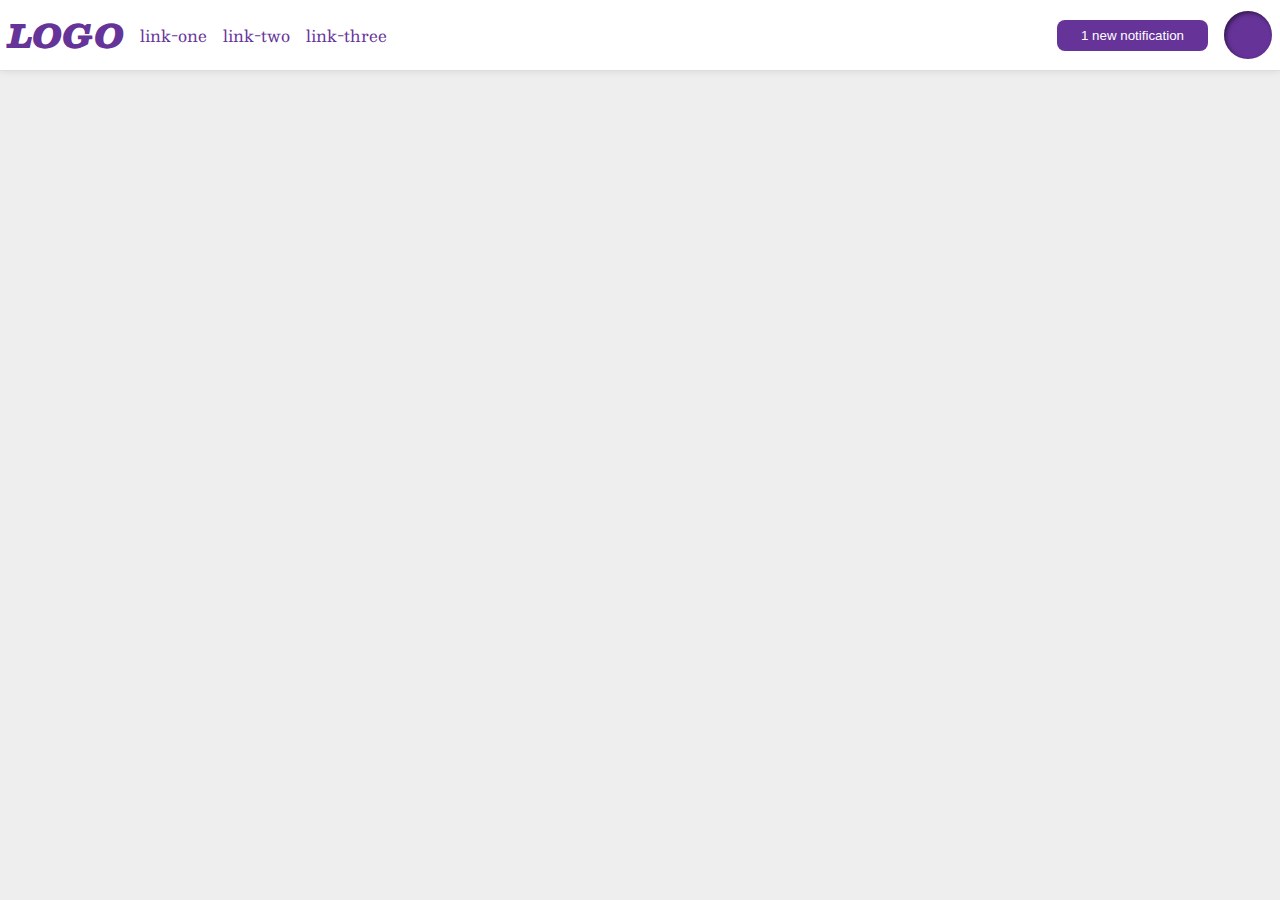
<file: flex/03-flex-header-2/index.html>
<!DOCTYPE html>
<html lang="en">
  <head>
    <meta charset="UTF-8">
    <meta http-equiv="X-UA-Compatible" content="IE=edge">
    <meta name="viewport" content="width=device-width, initial-scale=1.0">
    <title>Flex Header 2</title>
    <link rel="stylesheet" href="style.css">
  </head>
  <body>
    <div class="header">

      <div class="left-items"> 
        <div class="logo">
          LOGO
        </div>
        <ul class="links">
          <li><a href="google.com">link-one</a></li>
          <li><a href="google.com">link-two</a></li>
          <li><a href="google.com">link-three</a></li>
        </ul>
      </div>

      <div class="right-items">
        <button class="notifications">
          1 new notification
        </button>
        <div class="profile-image"></div>
      </div>


    </div>
  </body>
</html>
</file>
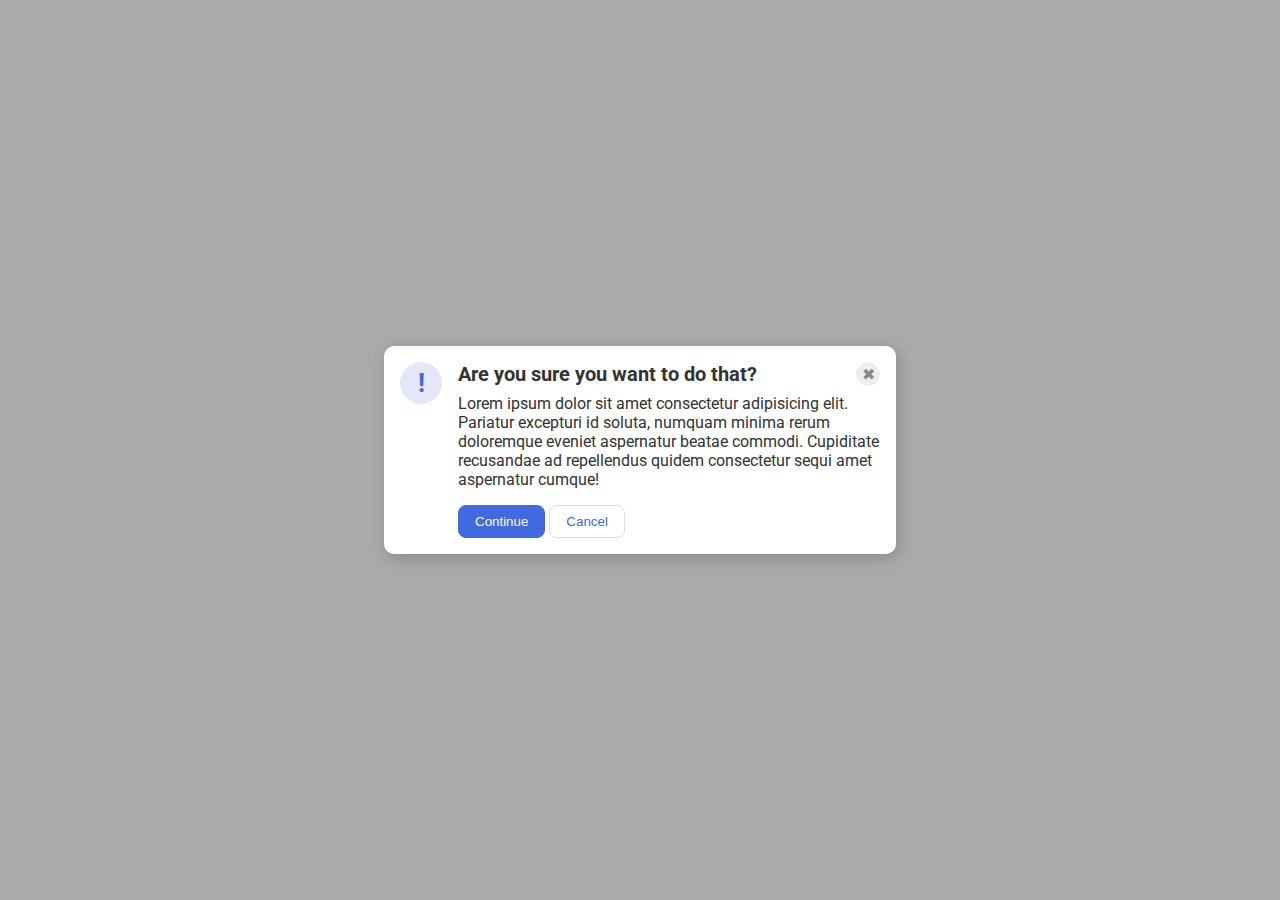
<file: flex/05-flex-modal/index.html>
<!DOCTYPE html>
<html lang="en">

<head>
  <meta charset="UTF-8">
  <meta http-equiv="X-UA-Compatible" content="IE=edge">
  <meta name="viewport" content="width=device-width, initial-scale=1.0">
  <link rel="stylesheet" href="style.css">
  <title>Modal</title>
</head>

<body>
  <div class="modal">
    <div class="icon">!</div>
    <div class="container">
      <div class="header">Are you sure you want to do that?
        <button class="close-button">✖</button>
      </div>
      <div class="text">Lorem ipsum dolor sit amet consectetur adipisicing elit. Pariatur excepturi id soluta, numquam
        minima rerum doloremque eveniet aspernatur beatae commodi. Cupiditate recusandae ad repellendus quidem
        consectetur
        sequi amet aspernatur cumque!</div>
      <button class="continue">Continue</button>
      <button class="cancel">Cancel</button>
    </div>
  </div>
</body>

</html>
</file>
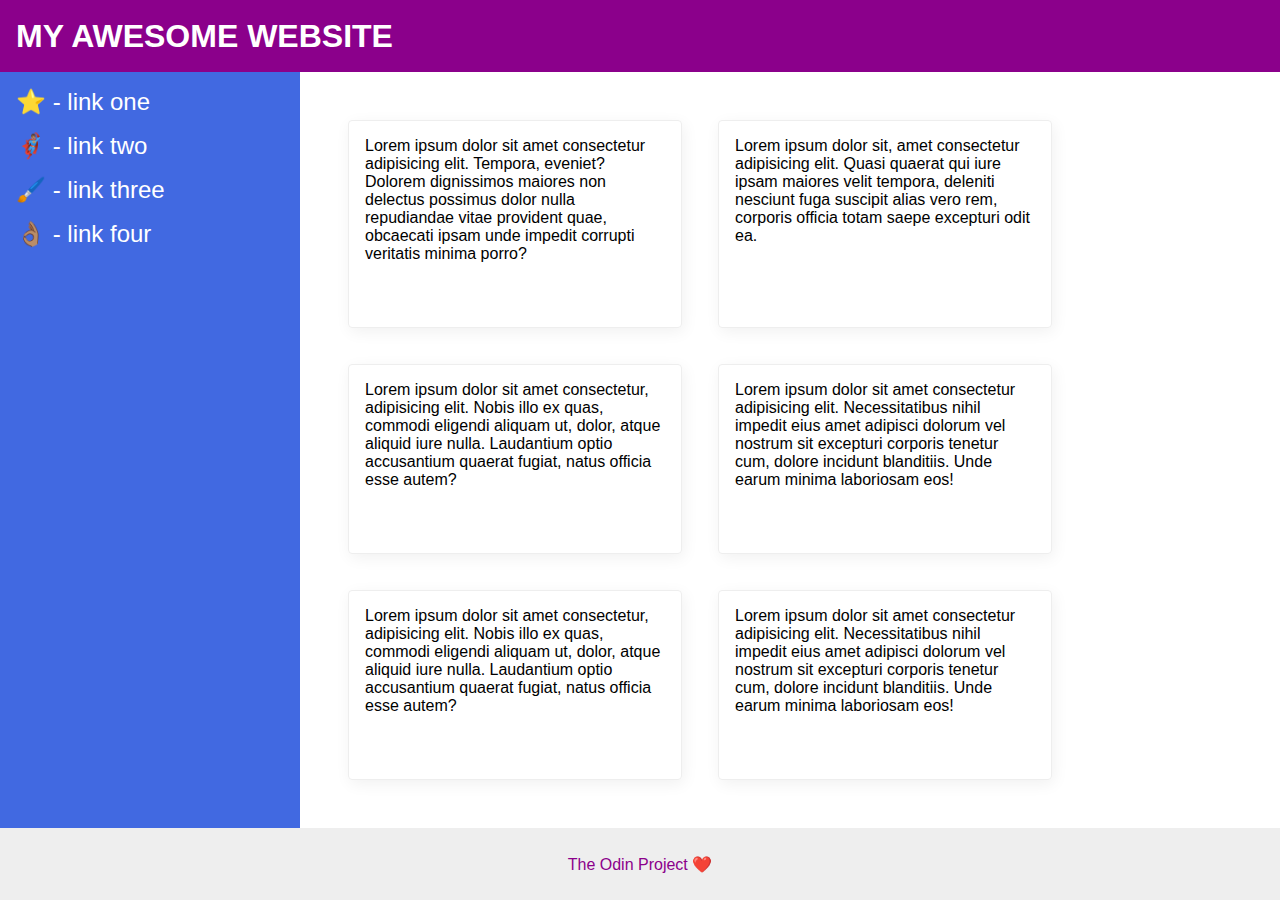
<file: flex/07-flex-layout-2/index.html>
<!DOCTYPE html>
<html lang="en">
  <head>
    <meta charset="UTF-8">
    <meta http-equiv="X-UA-Compatible" content="IE=edge">
    <meta name="viewport" content="width=device-width, initial-scale=1.0">
    <title>The Holy Grail</title>
    <link rel="stylesheet" href="style.css">
  </head>
  <body>
    <div class="header">
      MY AWESOME WEBSITE
    </div>
    
    <div class="content">

      <div class="bar-cards">
        <div class="sidebar">
          <ul>
            <li><a href="#">⭐ - link one</a></li>
            <li><a href="#">🦸🏽‍♂️ - link two</a></li>
            <li><a href="#">🖌️ - link three</a></li>
            <li><a href="#">👌🏽 - link four</a></li>
          </ul>
        </div>
        <div class="cards">
          <div class="card">Lorem ipsum dolor sit amet consectetur adipisicing elit. Tempora, eveniet? Dolorem dignissimos maiores non delectus possimus dolor nulla repudiandae vitae provident quae, obcaecati ipsam unde impedit corrupti veritatis minima porro?</div>
          <div class="card">Lorem ipsum dolor sit, amet consectetur adipisicing elit. Quasi quaerat qui iure ipsam maiores velit tempora, deleniti nesciunt fuga suscipit alias vero rem, corporis officia totam saepe excepturi odit ea.</div>
          <div class="card">Lorem ipsum dolor sit amet consectetur, adipisicing elit. Nobis illo ex quas, commodi eligendi aliquam ut, dolor, atque aliquid iure nulla. Laudantium optio accusantium quaerat fugiat, natus officia esse autem?</div>
          <div class="card">Lorem ipsum dolor sit amet consectetur adipisicing elit. Necessitatibus nihil impedit eius amet adipisci dolorum vel nostrum sit excepturi corporis tenetur cum, dolore incidunt blanditiis. Unde earum minima laboriosam eos!</div>
          <div class="card">Lorem ipsum dolor sit amet consectetur, adipisicing elit. Nobis illo ex quas, commodi eligendi aliquam ut, dolor, atque aliquid iure nulla. Laudantium optio accusantium quaerat fugiat, natus officia esse autem?</div>
          <div class="card">Lorem ipsum dolor sit amet consectetur adipisicing elit. Necessitatibus nihil impedit eius amet adipisci dolorum vel nostrum sit excepturi corporis tenetur cum, dolore incidunt blanditiis. Unde earum minima laboriosam eos!</div>
        </div>
      </div>
    </div>
    <div class="footer">
      The Odin Project ❤️
    </div>
    

  </body>
</html>
</file>
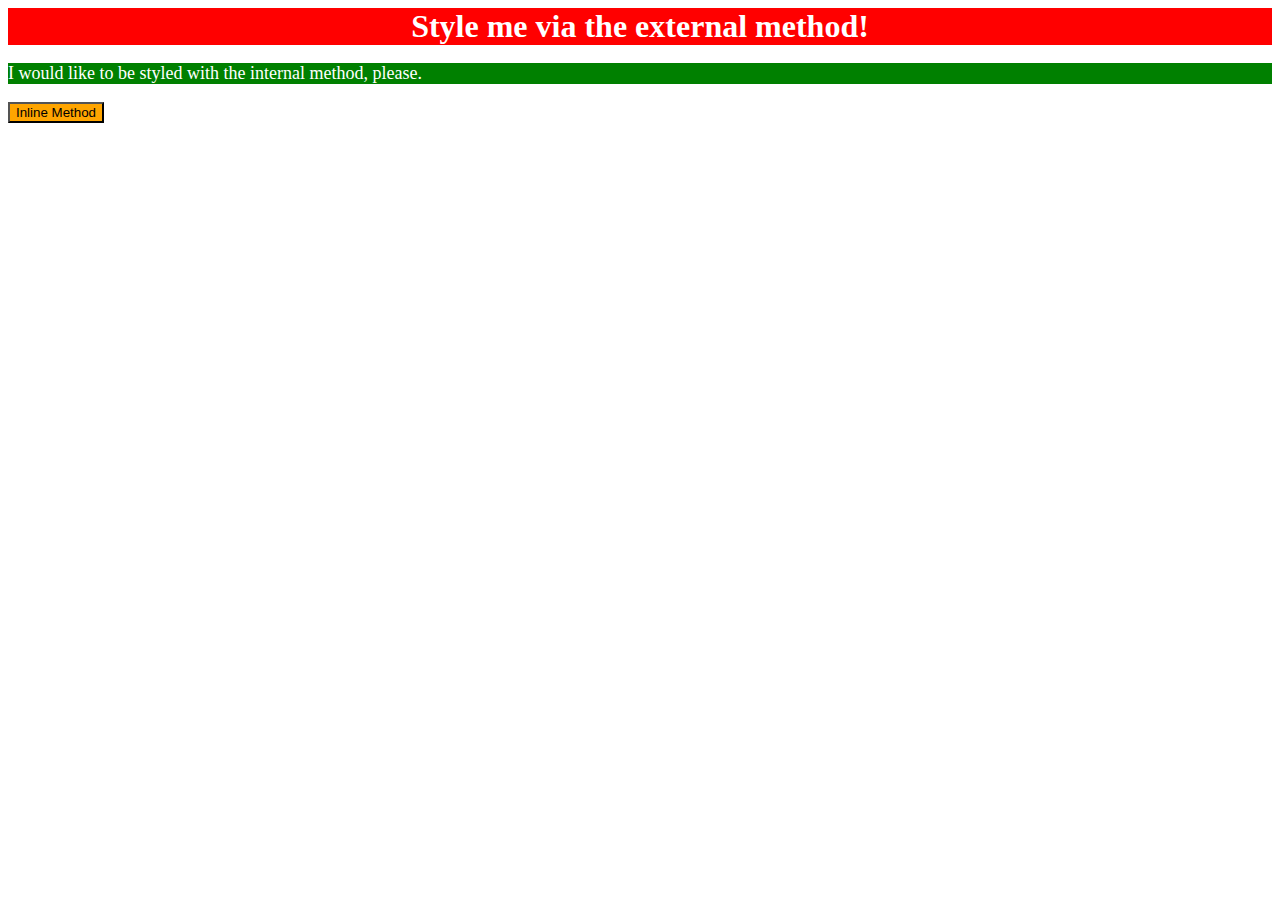
<file: foundations/01-css-methods/index.html>
<!DOCTYPE html>
<html lang="en">
  <head>
    <meta charset="UTF-8">
    <meta http-equiv="X-UA-Compatible" content="IE=edge">
    <meta name="viewport" content="width=device-width, initial-scale=1.0">
    <link rel="stylesheet" href="style.css">
    <style>
      p {
        background-color: green;
        color: white;
        font-size: 18px;
      }
    </style>
    <title>Methods for Adding CSS</title>
  </head>
  <body>
    <div>Style me via the external method!</div>
    <p>I would like to be styled with the internal method, please.</p>
    <button style="background-color: orange;">Inline Method</button>
  </body>
</html>
</file>
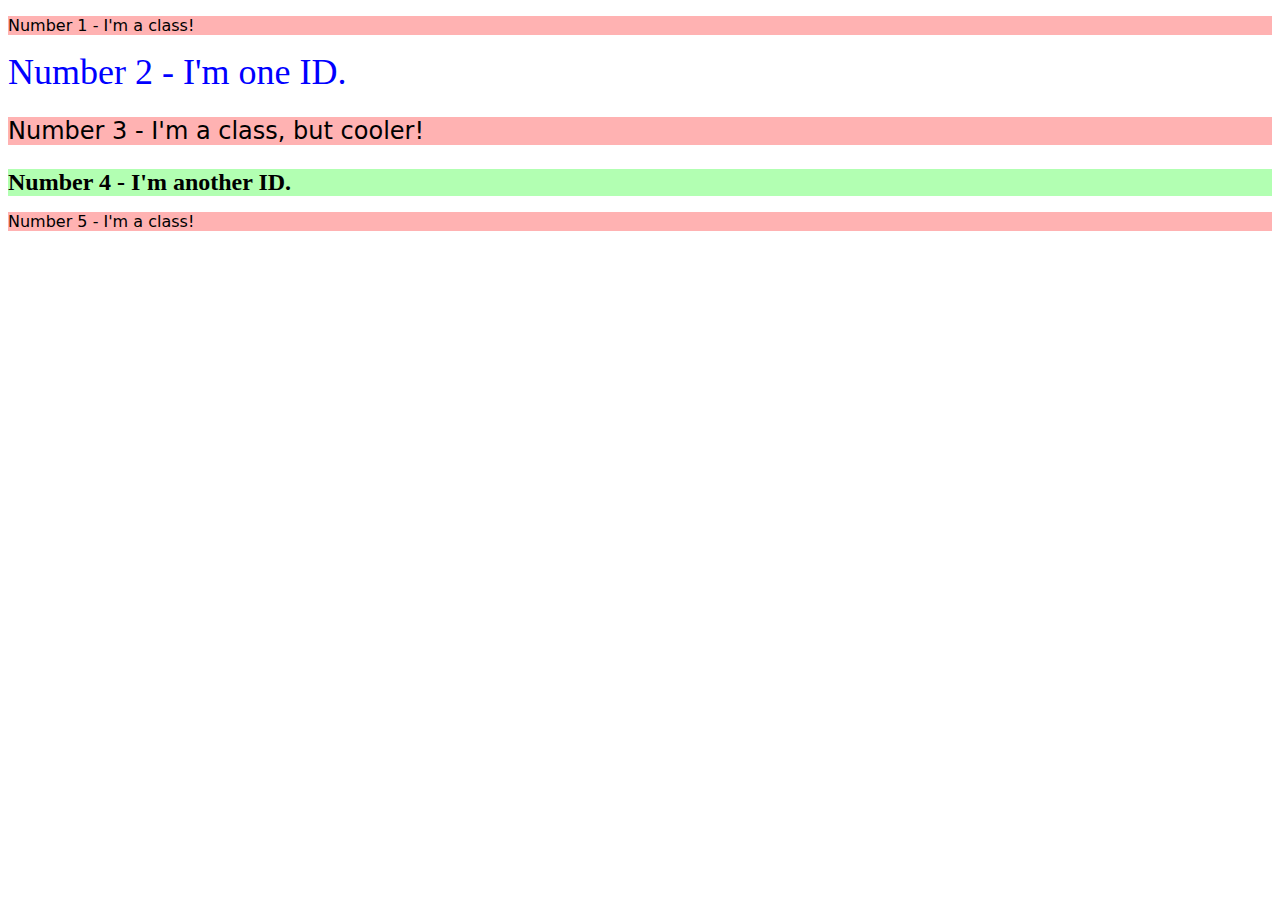
<file: foundations/02-class-id-selectors/index.html>
<!DOCTYPE html>
<html lang="en">
  <head>
    <meta charset="UTF-8">
    <meta http-equiv="X-UA-Compatible" content="IE=edge">
    <meta name="viewport" content="width=device-width, initial-scale=1.0">
    <title>Class and ID Selectors</title>
    <link rel="stylesheet" href="style.css">
  </head>
  <body>
    <p class="Num1">Number 1 - I'm a class!</p>
    <div id="Num2">Number 2 - I'm one ID.</div>
    <p class="Num3 Num3b">Number 3 - I'm a class, but cooler!</p>
    <div id="Num4">Number 4 - I'm another ID.</div>
    <p class="Num5">Number 5 - I'm a class!</p>
  </body>
</html>
</file>
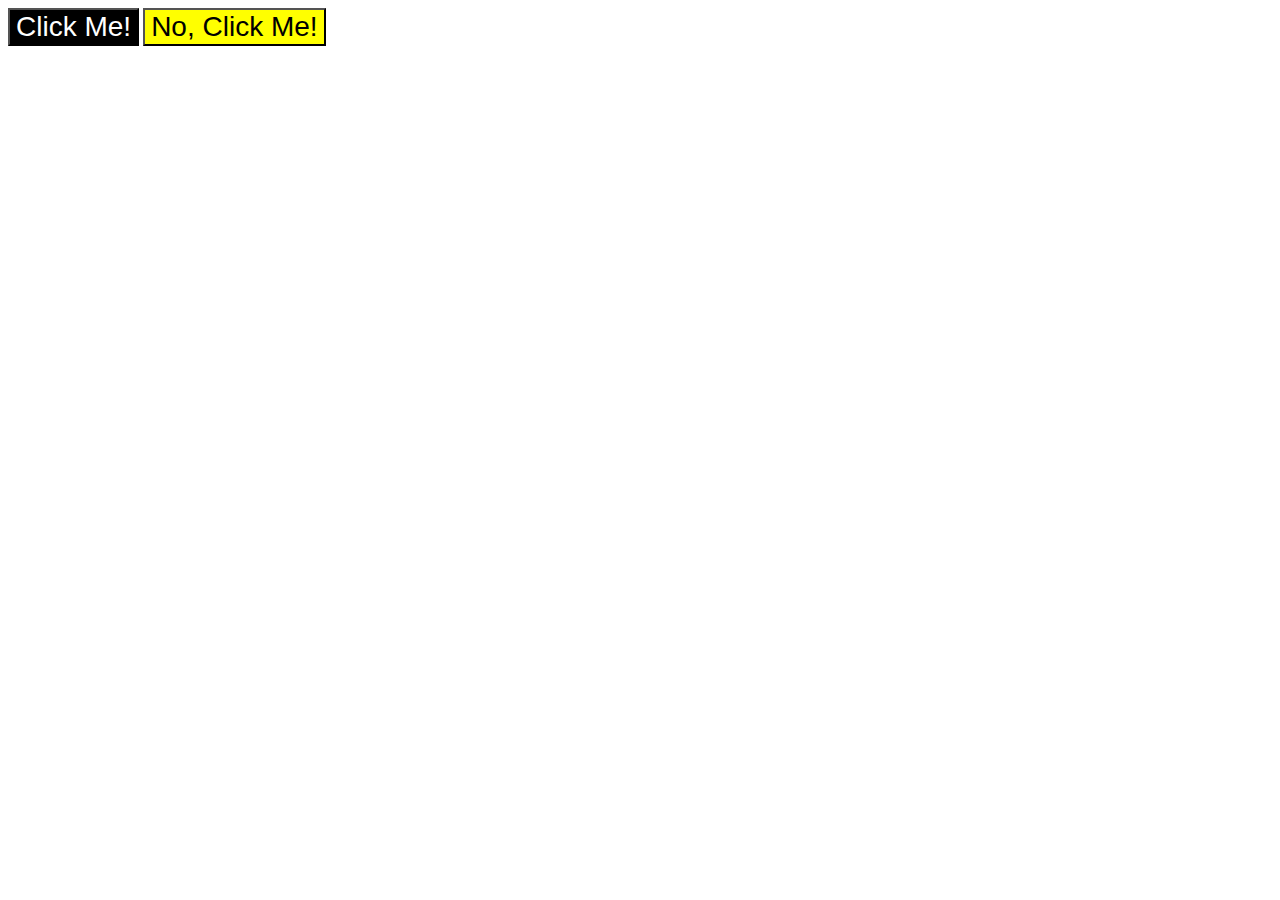
<file: foundations/03-grouping-selectors/index.html>
<!DOCTYPE html>
<html lang="en">
  <head>
    <meta charset="UTF-8">
    <meta http-equiv="X-UA-Compatible" content="IE=edge">
    <meta name="viewport" content="width=device-width, initial-scale=1.0">
    <title>Grouping Selectors</title>
    <link rel="stylesheet" href="style.css">
  </head>
  <body>
    <button class="click">Click Me!</button>
    <button class="no-click">No, Click Me!</button>
  </body>
</html>
</file>
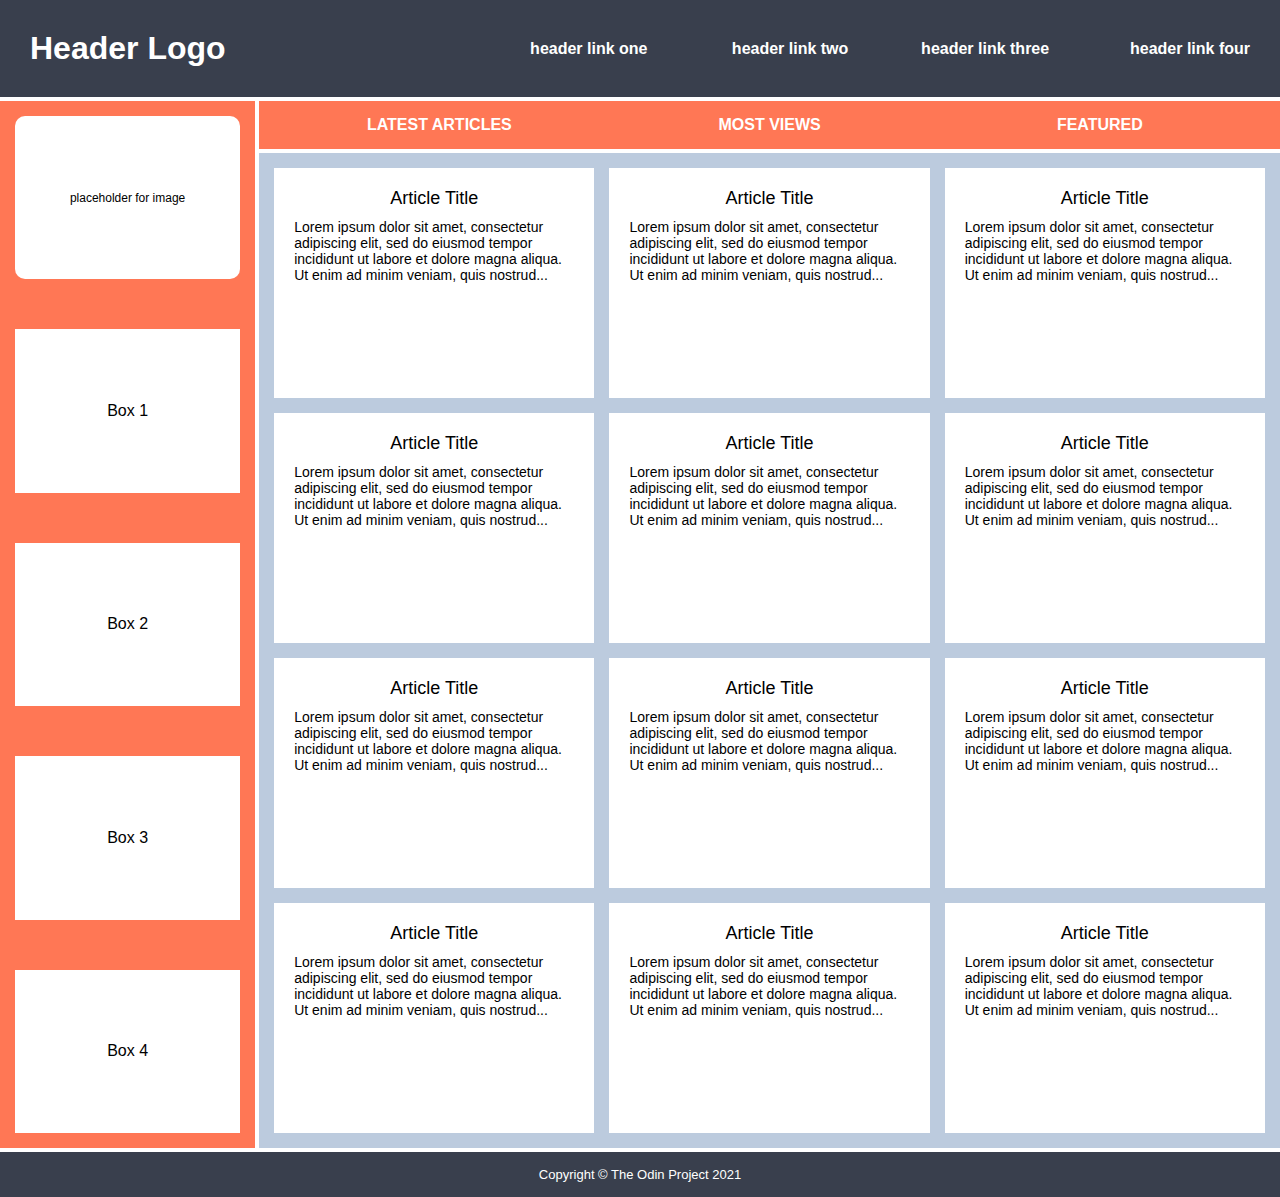
<file: grid/03-grid-layout-3/index.html>
<!DOCTYPE html>
<html lang="en">
  <head>
    <meta charset="UTF-8">
    <meta http-equiv="X-UA-Compatible" content="IE=edge">
    <meta name="viewport" content="width=device-width, initial-scale=1.0">
    <title>Holy Grail Mockup</title>
    <link rel="stylesheet" href="style.css">
  </head>
  <body>
    <div class="container">

      <div class="header">
        <div class="logo">Header Logo</div>
        <div class="menu">
          <ul>
            <li>header link one</li>
            <li>header link two</li>
            <li>header link three</li>
            <li>header link four</li>
          </ul>
        </div>
      </div>

      <div class="sidebar">
        <div class="photo">
          <p>placeholder for image</p>    
        </div>
        <div class="side-content">Box 1
        </div>
        <div class="side-content">Box 2
        </div>
        <div class="side-content">Box 3
        </div>
        <div class="side-content">Box 4
        </div>
      </div>

      <div class="nav">
        <ul>
          <li>Latest Articles</li>
          <li>Most Views</li>
          <li>Featured</li>
        </ul>
      </div>

      <div class="article">
        <div class="card">
          <p class="title">Article Title</p>
          <p>Lorem ipsum dolor sit amet, consectetur adipiscing elit, sed do eiusmod tempor incididunt ut labore et dolore magna aliqua. Ut enim ad minim veniam, quis nostrud...</p>
        </div>
        <div class="card">
          <p class="title">Article Title</p>
          <p>Lorem ipsum dolor sit amet, consectetur adipiscing elit, sed do eiusmod tempor incididunt ut labore et dolore magna aliqua. Ut enim ad minim veniam, quis nostrud...</p>
        </div>
        <div class="card">
          <p class="title">Article Title</p>
          <p>Lorem ipsum dolor sit amet, consectetur adipiscing elit, sed do eiusmod tempor incididunt ut labore et dolore magna aliqua. Ut enim ad minim veniam, quis nostrud...</p>
        </div>
        <div class="card">
          <p class="title">Article Title</p>
          <p>Lorem ipsum dolor sit amet, consectetur adipiscing elit, sed do eiusmod tempor incididunt ut labore et dolore magna aliqua. Ut enim ad minim veniam, quis nostrud...</p>
        </div>
        <div class="card">
          <p class="title">Article Title</p>
          <p>Lorem ipsum dolor sit amet, consectetur adipiscing elit, sed do eiusmod tempor incididunt ut labore et dolore magna aliqua. Ut enim ad minim veniam, quis nostrud...</p>
        </div>
        <div class="card">
          <p class="title">Article Title</p>
          <p>Lorem ipsum dolor sit amet, consectetur adipiscing elit, sed do eiusmod tempor incididunt ut labore et dolore magna aliqua. Ut enim ad minim veniam, quis nostrud...</p>
        </div>
        <div class="card">
          <p class="title">Article Title</p>
          <p>Lorem ipsum dolor sit amet, consectetur adipiscing elit, sed do eiusmod tempor incididunt ut labore et dolore magna aliqua. Ut enim ad minim veniam, quis nostrud...</p>
        </div>
        <div class="card">
          <p class="title">Article Title</p>
          <p>Lorem ipsum dolor sit amet, consectetur adipiscing elit, sed do eiusmod tempor incididunt ut labore et dolore magna aliqua. Ut enim ad minim veniam, quis nostrud...</p>
        </div>
        <div class="card">
          <p class="title">Article Title</p>
          <p>Lorem ipsum dolor sit amet, consectetur adipiscing elit, sed do eiusmod tempor incididunt ut labore et dolore magna aliqua. Ut enim ad minim veniam, quis nostrud...</p>
        </div>
        <div class="card">
          <p class="title">Article Title</p>
          <p>Lorem ipsum dolor sit amet, consectetur adipiscing elit, sed do eiusmod tempor incididunt ut labore et dolore magna aliqua. Ut enim ad minim veniam, quis nostrud...</p>
        </div>
        <div class="card">
          <p class="title">Article Title</p>
          <p>Lorem ipsum dolor sit amet, consectetur adipiscing elit, sed do eiusmod tempor incididunt ut labore et dolore magna aliqua. Ut enim ad minim veniam, quis nostrud...</p>
        </div>
        <div class="card">
          <p class="title">Article Title</p>
          <p>Lorem ipsum dolor sit amet, consectetur adipiscing elit, sed do eiusmod tempor incididunt ut labore et dolore magna aliqua. Ut enim ad minim veniam, quis nostrud...</p>
        </div>
      </div>

      <div class="footer">
        <p>Copyright © The Odin Project 2021</p>
      </div>
      
    </div>
  </body>
</html>
</file>
<file: flex/03-flex-header-2/style.css>
/* this is some magical font-importing.  
you'll learn about it later. */
@import url('https://fonts.googleapis.com/css2?family=Besley:ital,wght@0,400;1,900&display=swap');

body {
  margin: 0;
  background: #eee;
  font-family: Besley, serif;
}

.header {
  background: white;
  border-bottom: 1px solid #ddd;
  box-shadow: 0 0 8px rgba(0,0,0,.1);
  display: flex;
  justify-content: space-between;
  padding: 8px;
}

.profile-image {
  background: rebeccapurple;
  box-shadow: inset 2px 2px 4px rgba(0,0,0,.5);
  border-radius: 50%;
  width: 48px;
  height: 48px;
}

.logo {
  color: rebeccapurple;
  font-size: 32px;
  font-weight: 900;
  font-style: italic;
}

button {
  border: none;
  border-radius: 8px;
  background: rebeccapurple;
  color: white;
  padding: 8px 24px;
}

a {
  /* this removes the line under our links */
  text-decoration: none;
  color: rebeccapurple;
}

ul {
  list-style-type: none;
  display: flex;
  margin: 0;
  padding: 0;
  gap: 16px;
  /* align-items: center; */
}

.right-items, .left-items {
  /* margin-left: auto; */
  display: flex;
  align-items: center;
  gap: 16px;

}
</file>
<file: flex/05-flex-modal/style.css>
@import url('https://fonts.googleapis.com/css2?family=Roboto:wght@400;700&display=swap');

html, body {
  height: 100%;
}

body {
  font-family: Roboto, sans-serif;
  margin: 0;
  background: #aaa;
  color: #333;
  /* I'll give you this one for free lol */
  display: flex;
  align-items: center;
  justify-content: center;
}

.modal {
  background: white;
  width: 480px;
  border-radius: 10px;
  box-shadow: 2px 4px 16px rgba(0,0,0,.2);
  padding: 12px;

  display: flex;
  gap: 16px;
  padding: 16px;
  /* flex-flow: row wrap;
  text-align: left; */
  

}

.icon {
  color: royalblue;
  font-size: 26px;
  font-weight: 700;
  background: lavender;
  width: 42px;
  height: 42px;
  border-radius: 50%;
  display: flex;
  align-items: center;
  justify-content: center;

  flex-shrink: 0;
  /* margin-right: 12px; */
}

.close-button {
  background: #eee;
  border-radius: 50%;
  color: #888;
  font-weight: 400;
  font-size: 16px;
  height: 24px;
  width: 24px;
  display: flex;
  align-items: center;
  justify-content: center;
  border: 1px solid #eee;
  padding: 0;

  /* margin-left: auto; */
}

button {
  cursor: pointer;
  padding: 8px 16px;
  border-radius: 8px;
  
}

button.continue {
  background: royalblue;
  border: 1px solid royalblue;
  color: white;
}

button.cancel {
  background: white;
  border: 1px solid #ddd;
  color: royalblue;
}

.text {
  margin-bottom: 16px;
}

.header {
  font-weight: bold;
  font-size: 20px;
  display: flex;
  justify-content: space-between;
  margin-bottom: 8px;
  align-items: center;
}
</file>
<file: flex/07-flex-layout-2/style.css>
body {
  font-family: -apple-system, BlinkMacSystemFont, 'Segoe UI', Roboto, Oxygen, Ubuntu, Cantarell, 'Open Sans', 'Helvetica Neue', sans-serif;
  margin: 0;
  min-height: 100vh;
  
  display: flex;
  flex-direction: column;
}

.header {
  height: 72px;
  background: darkmagenta;
  color: white;

  display: flex;
  align-items: center;
  font-size: 32px;
  font-weight: 900;
  padding: 0 16px;
}

.footer {
  height: 72px;
  background: #eee;
  color: darkmagenta;

  display: flex;
  justify-content: center;
  align-items: center;
}

.sidebar {
  width: 300px;
  background: royalblue;
  box-sizing: border-box;

  flex-shrink: 0;
  padding: 16px;
}

.card {
  border: 1px solid #eee;
  box-shadow: 2px 4px 16px rgba(0,0,0,.06);
  border-radius: 4px;

  width: 300px;
  /* flex-shrink: 0; */
  /* flex: auto; */
  margin: 18px;
  padding: 16px;
}

.content {
  display: flex;
  /* flex-direction: column; */
  flex: 1;
}

.cards {
  display: flex;
  
  flex-wrap: wrap;
  margin: 30px;
}

.bar-cards {
  flex: 1;
  display: flex;
}

ul {
  margin: 0;
  padding: 0;
  list-style: none;
}

a {
  text-decoration: none;
  color: white;
  font-size: 24px;
}

li {
  margin-bottom: 16px;
}
</file>
<file: foundations/01-css-methods/style.css>
div {
    color: white;
    background-color: red;
    text-align: center;
    font-size: 32px;
    font-weight: bold;
}
</file>
<file: foundations/02-class-id-selectors/style.css>
.Num1, 
.Num3,
.Num5 {
    background-color: rgba(255, 0, 0, 0.3);
    font-family: "Verdana", "DejaVu Sans", sans-serif;
}

#Num2 {
    color: blue;
    font-size: 36px;
}

.Num3b {
    font-size: 24px;
}

#Num4 {
    background-color: rgba(0, 255, 0, 0.3);
    font-weight: bold;
    font-size: 24px;
}
</file>
<file: foundations/03-grouping-selectors/style.css>
.click,
.no-click {
    font-size: 28px;
    font-family: "Helvetica", "Time New Roman", sans-serif;
}

.click {
    background-color: black;
    color: white;
}

.no-click {
    background-color: yellow;
}
</file>
<file: grid/03-grid-layout-3/style.css>
* {
  margin: 0;
  padding: 0;
}

.container {
  /* height: 100vh; */
  text-align: center;
  display: grid;
  grid-template-columns: 1fr 4fr;
  /* grid-template-rows: 80px 50px 3fr 50px; */
  gap: 4px;
}

.container div {
  padding: 15px;
  font-size: 32px;
  font-family: Helvetica;
  font-weight: bold;
  color: white;
}

.header {
  background-color: #393f4d;
  /* grid-row: 1/2; */
  grid-column: span 2;
  display: grid;
  grid-template-columns: 1fr 2fr;

  align-items: center;
}

.logo {
  /* display: grid;
  grid-template-columns: 1fr; */
  
  justify-self: start;
}

.menu {
  align-self: center;
}

.menu ul{
  display: grid;
  grid-template-columns: repeat(4, 1fr);
  list-style-type: none;

  justify-items: end;
}

.menu ul,
.menu li {
  font-size: 16px;
}

.sidebar {
  background-color: #FF7755;
  grid-row: 2/4;
  grid-column: 1;
  display: grid;
  gap: 50px;
  grid-template-columns: 1fr;
  grid-template-rows: repeat(auto-fit, minmax(50px, 1fr));

  justify-content: center;
}

.sidebar .photo {
  background-color: white;
  color: black;
  font-size: 12px;
  font-weight: normal;
  border-radius: 10px;
}


.sidebar .side-content {
  background-color: white;
  color: black;
  font-size: 16px;
  font-weight: normal;
}

.sidebar .photo, .sidebar .side-content {
  display: grid;
  align-items: center;
  justify-items: center;
}

.nav {
  background-color: #FF7755;
  grid-row: 2/3;
  grid-column: 2;
}

.nav ul {
  list-style-type: none;
  display: grid;
  grid-template-columns: repeat(3, 1fr);
}

.nav ul li {
  font-size: 16px;
  text-transform: uppercase;
}

.article {
  background-color: #bccbde;
  grid-row: 3/4;
  grid-column: 2;
  display: grid;
  gap: 15px;
  /* grid-template-rows: repeat(auto-fit, minmax(100px, 1fr)); */
  grid-template-columns: repeat(auto-fit, minmax(250px, 1fr));
}

.article p {
  font-size: 18px;
  font-family: sans-serif;
  color: white;
  text-align: left;
}

.article .card {
  background-color: #FFFFFF;
  color: black;
  text-align: center;
  height: 200px;
}

.card p {
  color: black;
  font-weight: normal;
  font-size: 14px;
  padding: 5px;
}

.card .title {
  font-size: 18px;
  text-align: center;
}

.footer {
  background-color: #393f4d;
  /* grid-row: 4; */
  grid-column: span 2;
}

.footer p {
  font-size: 13px;
  font-weight: normal;  
}
</file>
